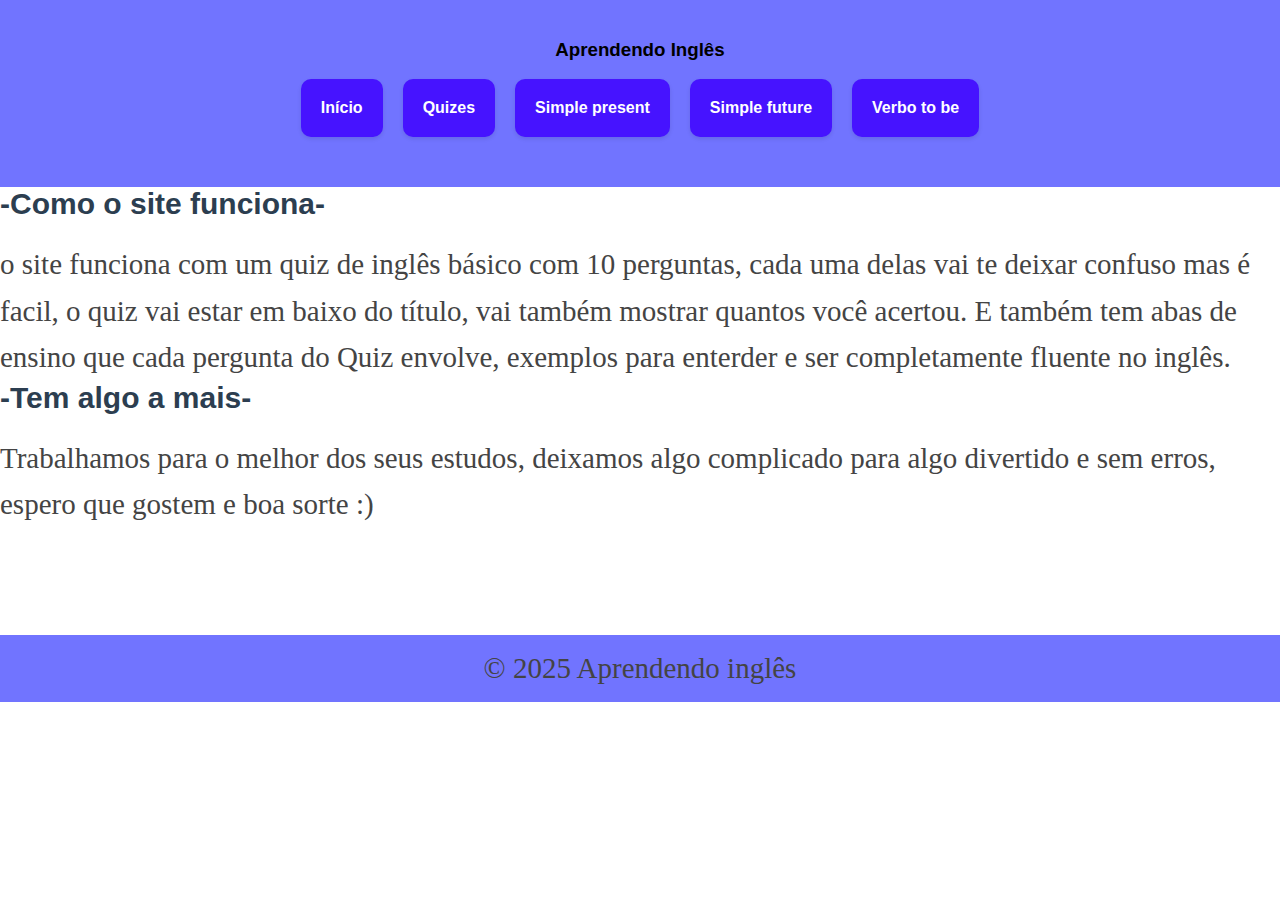
<file: public/index.html>
<!DOCTYPE html>
<html lang="pt-br">
<head>
  <meta charset="UTF-8" />
  <meta name="viewport" content="width=device-width, initial-scale=1.0"/>
  <title>Quiz de Inglês - Início</title>
  <link rel="stylesheet" href="css/styles.css" />
</head>
<body>
  <header>
    <div>
      <h3>Aprendendo Inglês</h3>
    </div>
    <nav>
      <ul>
        <li><a href="index.html">Início</a></li>
        <li><a href="quizes.html">Quizes</a></li>
        <li><a href="simplepresent.html">Simple present</a></li>
        <li><a href="simplefuture.html">Simple future</a></li>
        <li><a href="verbotobe.html">Verbo to be</a></li>
      </ul>
    </nav>
  </header>

  <div class="container">
    <h2>-Como o site funciona-</h2>
    <p>o site funciona com um quiz de inglês básico com 10 perguntas,
      cada uma delas vai te deixar confuso mas é facil, o quiz vai estar 
      em baixo do título, vai também mostrar quantos você acertou.
       E também tem abas de ensino que cada pergunta do Quiz envolve,
      exemplos para enterder e ser completamente fluente no inglês.
    </p>

    <h2>-Tem algo a mais-</h2>
    <p>Trabalhamos para o melhor dos seus estudos, deixamos algo
      complicado para algo divertido e sem erros, espero que gostem
      e boa sorte :)
    </p>
  </div>

<footer> 
  <p>&copy; 2025 Aprendendo inglês</p>
</footer>

</body>
</html>
</file>
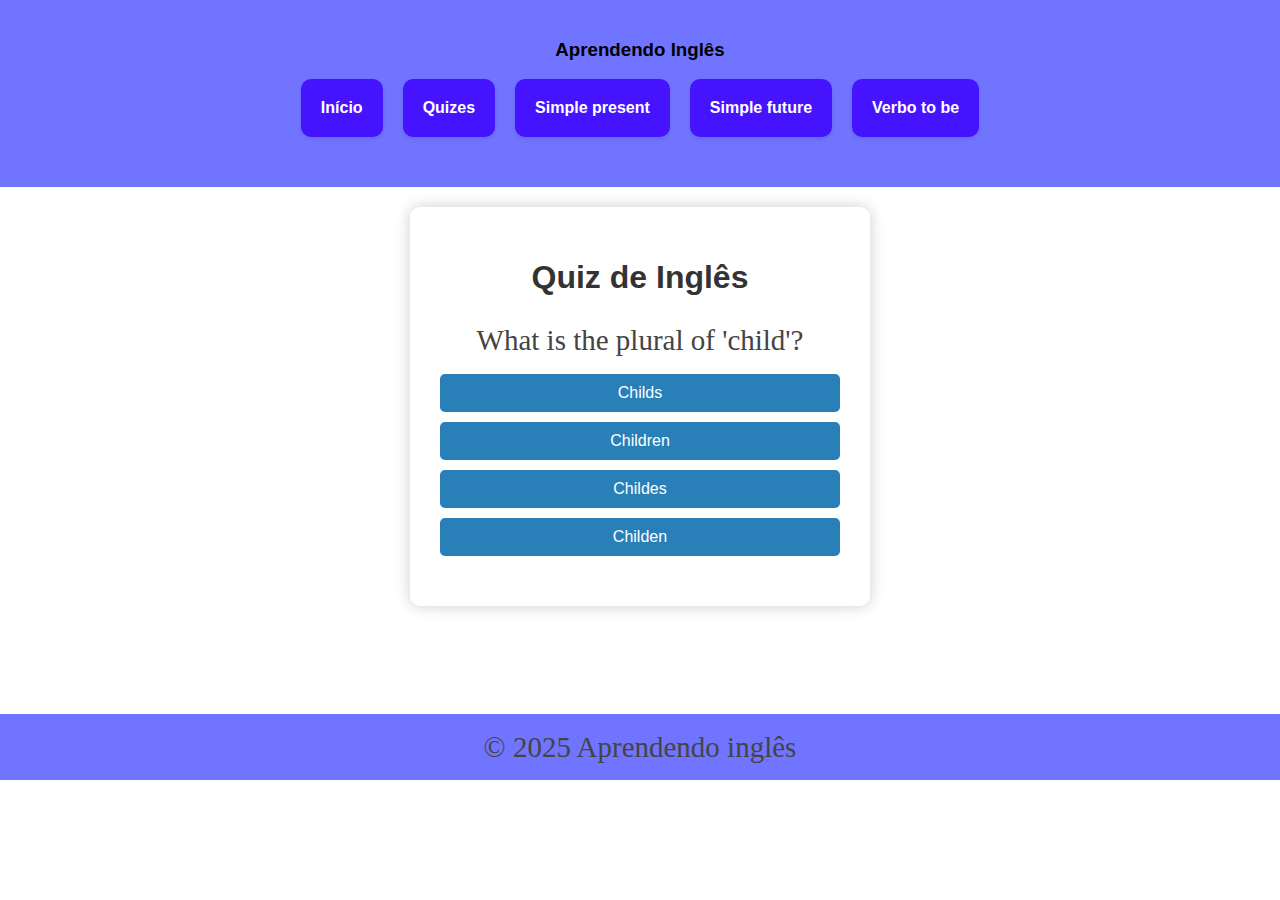
<file: public/quizes.html>
<!DOCTYPE html>
<html lang="pt-br">
<head>
  <meta charset="UTF-8" />
  <meta name="viewport" content="width=device-width, initial-scale=1.0" />
  <title>Quiz de Inglês</title>
  <link rel="stylesheet" href="css/styles.css">
 
</head>
<body>

    <header>
    <div>
      <h3>Aprendendo Inglês</h3>
    </div>
    <nav>
      <ul>
        <li><a href="index.html">Início</a></li>
        <li><a href="quizes.html">Quizes</a></li>
        <li><a href="simplepresent.html">Simple present</a></li>
        <li><a href="simplefuture.html">Simple future</a></li>
        <li><a href="verbotobe.html">Verbo to be</a></li>
      </ul>
    </nav>
  </header>

  <div class="quiz-container">
    <h1>Quiz de Inglês</h1>
    <div id="question-container">
      <p id="question">Carregando pergunta...</p>
      <div id="answer-buttons"></div>
    </div>
    <button id="next-btn">Próxima</button>
    <p id="result"></p>
  </div>

  <script>
    const questions = [
      {
        question: "What is the plural of 'child'?",
        answers: ["Childs", "Children", "Childes", "Childen"],
        correct: "Children"
      },
      {
        question: "Translate: 'Eu estou com fome'.",
        answers: ["I am hungry", "I have hungry", "I am angry", "I have hungry"],
        correct: "I am hungry"
      },
      {
        question: "Choose the correct form: 'She ___ a doctor.'",
        answers: ["is", "are", "am", "be"],
        correct: "is"
      },
      {
        question: "What color is the sky on a clear day?",
        answers: ["Green", "Yellow", "Blue", "Red"],
        correct: "Blue"
      },
      {
        question: "Which one is a fruit?",
        answers: ["Carrot", "Apple", "Lettuce", "Broccoli"],
        correct: "Apple"
      },
      {
        question: "Complete: 'I ___ to school every day.'",
        answers: ["go", "goes", "gone", "going"],
        correct: "go"
      },
      {
        question: "What is the opposite of 'big'?",
        answers: ["Tall", "Wide", "Small", "Heavy"],
        correct: "Small"
      },
      {
        question: "Translate: 'Qual é o seu nome?'",
        answers: ["Where are you from?", "What’s your name?", "How old are you?", "What do you do?"],
        correct: "What’s your name?"
      },
      {
        question: "Choose the correct option: 'They ___ playing soccer now.'",
        answers: ["is", "are", "am", "be"],
        correct: "are"
      },
      {
        question: "What is the correct translation of 'livro'?",
        answers: ["Book", "Table", "Pen", "Chair"],
        correct: "Book"
      }
    ];

    let currentQuestionIndex = 0;
    let score = 0;

    const questionElement = document.getElementById("question");
    const answerButtons = document.getElementById("answer-buttons");
    const nextButton = document.getElementById("next-btn");
    const resultElement = document.getElementById("result");

    function showQuestion() {
      resetState();
      const currentQuestion = questions[currentQuestionIndex];
      questionElement.textContent = currentQuestion.question;

      currentQuestion.answers.forEach(answer => {
        const button = document.createElement("button");
        button.textContent = answer;
        button.onclick = () => selectAnswer(answer);
        answerButtons.appendChild(button);
      });
    }

    function resetState() {
      nextButton.style.display = "none";
      answerButtons.innerHTML = "";
      resultElement.textContent = "";
    }

    function selectAnswer(selected) {
      const correct = questions[currentQuestionIndex].correct;
      if (selected === correct) {
        score++;
      }

      Array.from(answerButtons.children).forEach(button => {
        button.disabled = true;
        if (button.textContent === correct) {
          button.style.backgroundColor = "#2ecc71";
        } else if (button.textContent === selected) {
          button.style.backgroundColor = "#e74c3c";
        }
      });

      nextButton.style.display = "inline-block";
    }

    nextButton.addEventListener("click", () => {
      currentQuestionIndex++;
      if (currentQuestionIndex < questions.length) {
        showQuestion();
      } else {
        showResult();
      }
    });

    function showResult() {
      questionElement.textContent = "Quiz finalizado!";
      answerButtons.innerHTML = "";
      nextButton.style.display = "none";
      resultElement.textContent = `Você acertou ${score} de ${questions.length} questões.`;
    }

    showQuestion();
  </script>

<footer> 
  <p>&copy; 2025 Aprendendo inglês</p>
</footer>

</body>
</html>
</file>
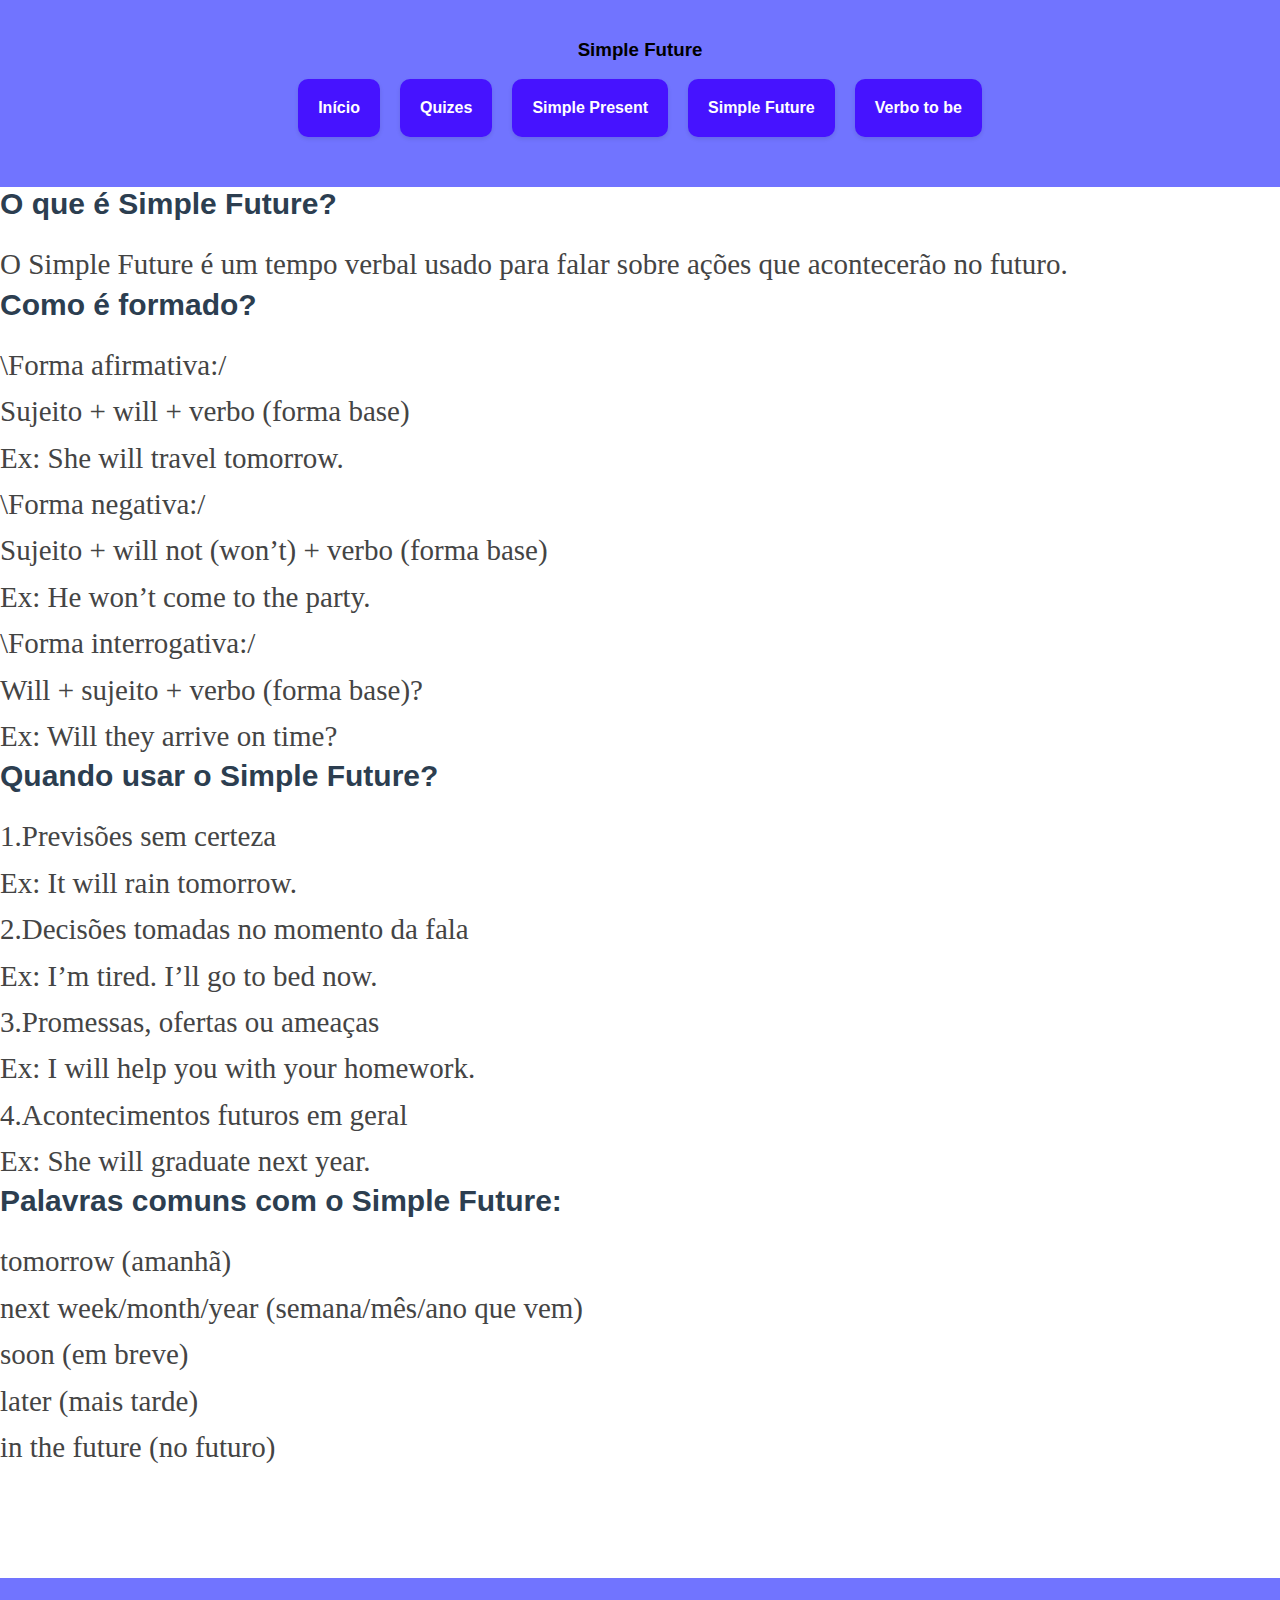
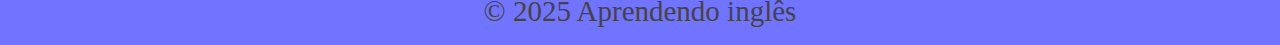
<file: public/simplefuture.html>
<!DOCTYPE html>
<html lang="pt-br">
<head>
  <meta charset="UTF-8" />
  <meta name="viewport" content="width=device-width, initial-scale=1.0"/>
  <title>Simple Future</title>
  <link rel="stylesheet" href="css/styles.css"/>
</head>
<body>
  <header>
    <div>
      <h3>Simple Future</h3>
    </div>
    <nav>
      <ul>
        <li><a href="index.html">Início</a></li>
        <li><a href="quizes.html">Quizes</a></li>
        <li><a href="simplepresent.html">Simple Present</a></li>
        <li><a href="simplefuture.html">Simple Future</a></li>
        <li><a href="verbotobe.html">Verbo to be</a></li>
      </ul>
    </nav>
  </header>

<h2> O que é Simple Future?</h2>
<p>O Simple Future é um tempo verbal usado para falar sobre ações que acontecerão no futuro.</p>

  <h2>Como é formado?</h2>

  <p>  \Forma afirmativa:/ </p>
<p>Sujeito + will + verbo (forma base)</p>
<p>Ex: She will travel tomorrow.</p>

  <p>\Forma negativa:/</p>
<p>Sujeito + will not (won’t) + verbo (forma base)</p>
<p>Ex: He won’t come to the party.</p>

 <p> \Forma interrogativa:/</p>
<p>Will + sujeito + verbo (forma base)?</p>
<p>Ex: Will they arrive on time?</p>

<h2>Quando usar o Simple Future?</h2>

<p>1.Previsões sem certeza</p>
<P>Ex: It will rain tomorrow.</P>
<p>2.Decisões tomadas no momento da fala</p>
<p>Ex: I’m tired. I’ll go to bed now.</p>

<p>3.Promessas, ofertas ou ameaças</p>
<p>Ex: I will help you with your homework.</p>

<p>4.Acontecimentos futuros em geral</p>
<p>Ex: She will graduate next year.</p>

<h2>Palavras comuns com o Simple Future:</h2>
<p>tomorrow (amanhã)</p>

<p>next week/month/year (semana/mês/ano que vem)</p>

<p>soon (em breve)</p>

<p>later (mais tarde)</p>

<p>in the future (no futuro)</p>


<footer> 
  <p>&copy; 2025 Aprendendo inglês</p>
</footer>


</body>
</html>
</file>
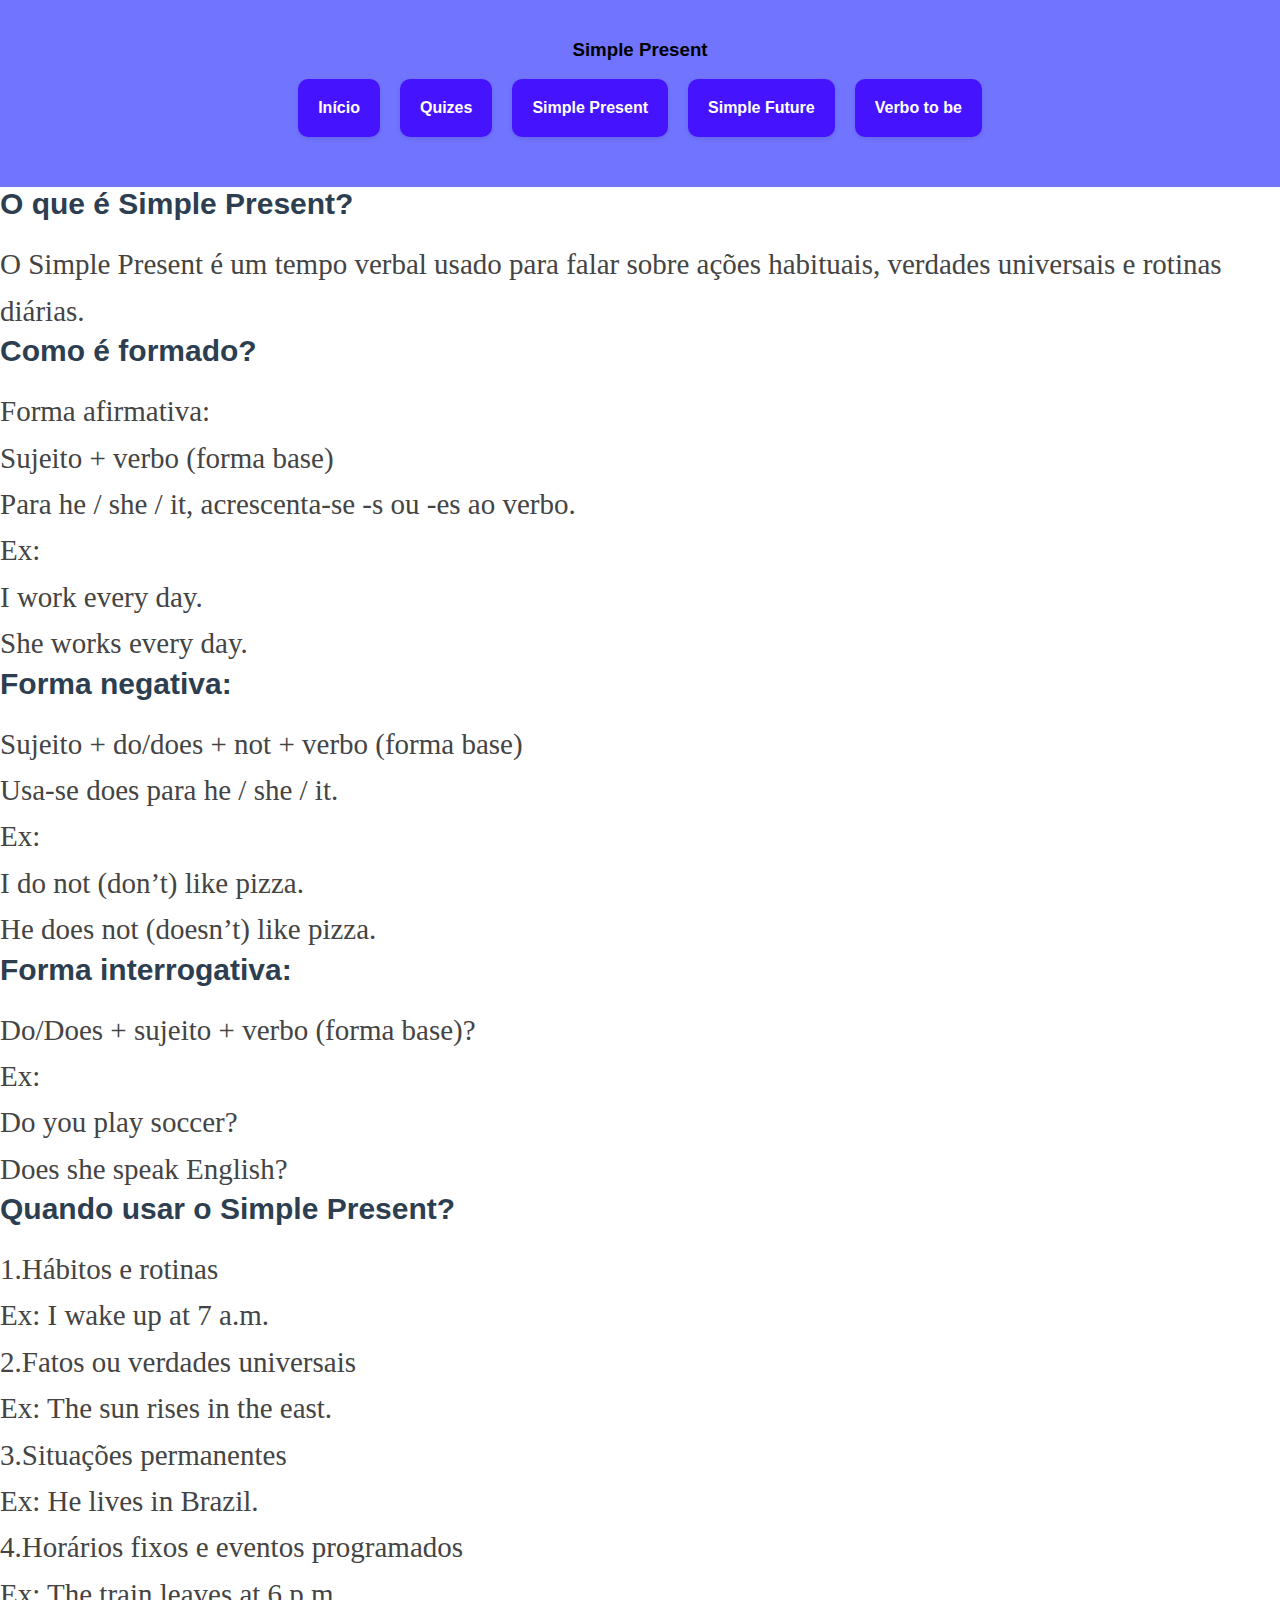
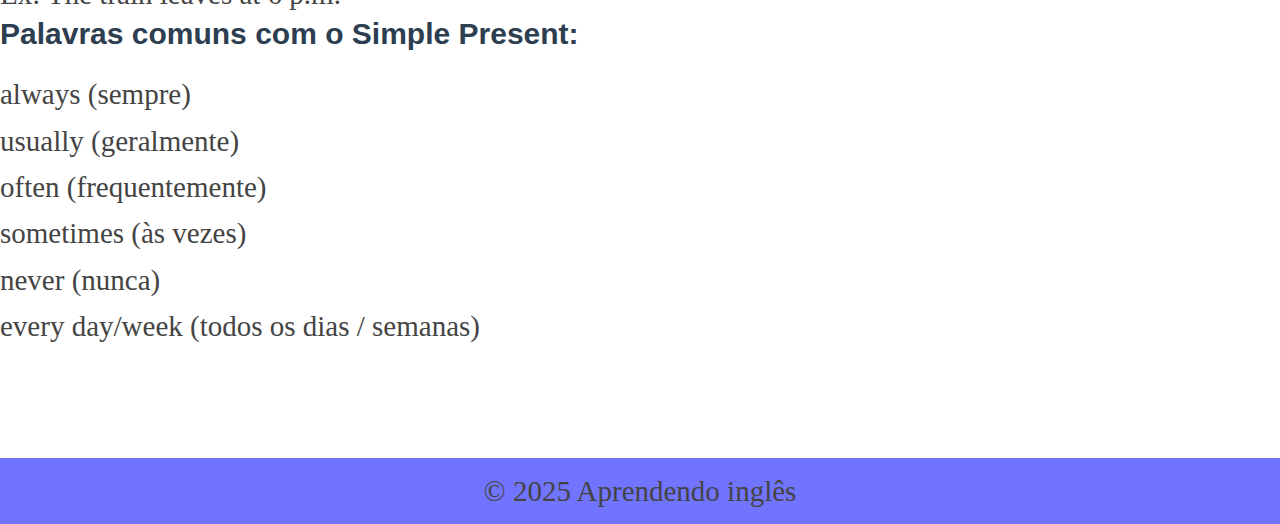
<file: public/simplepresent.html>
<!DOCTYPE html>
<html lang="pt-br">
<head>
  <meta charset="UTF-8" />
  <meta name="viewport" content="width=device-width, initial-scale=1.0"/>
  <title>Simple Present</title>
  <link rel="stylesheet" href="css/styles.css"/>
</head>
<body>
  <header>
    <div>
      <h3>Simple Present</h3>
    </div>
    <nav>
      <ul>
        <li><a href="index.html">Início</a></li>
        <li><a href="quizes.html">Quizes</a></li>
        <li><a href="simplepresent.html">Simple Present</a></li>
        <li><a href="simplefuture.html">Simple Future</a></li>
        <li><a href="verbotobe.html">Verbo to be</a></li>
      </ul>
    </nav>
  </header>

<h2> O que é Simple Present?</h2>
<p>O Simple Present é um tempo verbal usado para falar sobre ações habituais, verdades universais e rotinas diárias.</p>

<h2> Como é formado?</h2>
<P> Forma afirmativa:</p>
<p>Sujeito + verbo (forma base)</p>

 <p>Para he / she / it, acrescenta-se -s ou -es ao verbo.</p>

<p>Ex:</p>
<p>I work every day.</P>

<p>She works every day.</P>

  <h2> Forma negativa:</h2>
  <p>Sujeito + do/does + not + verbo (forma base)</p>

<p>Usa-se does para he / she / it.</p>

<p>Ex:</p>

<p>I do not (don’t) like pizza.</p>

<p>He does not (doesn’t) like pizza.</p>

<h2> Forma interrogativa:</h2>
<p>Do/Does + sujeito + verbo (forma base)?</p>

<p>Ex:</p>

<p>Do you play soccer?</p>

<p>Does she speak English?</p>

<h2>Quando usar o Simple Present?</h2>
<p>1.Hábitos e rotinas</p>
<p>Ex: I wake up at 7 a.m.</p>

<p>2.Fatos ou verdades universais</p>
<p>Ex: The sun rises in the east.</p>

<p>3.Situações permanentes</p>
<p>Ex: He lives in Brazil.</p>

<p>4.Horários fixos e eventos programados</p>
<p>Ex: The train leaves at 6 p.m.</p>

<h2> Palavras comuns com o Simple Present:</h2>
<p>always (sempre)</p>

<p>usually (geralmente)</p>

<p>often (frequentemente)</p>

<p>sometimes (às vezes)</p>

<p>never (nunca)</p>

<p>every day/week (todos os dias / semanas)</p>

<footer> 
  <p>&copy; 2025 Aprendendo inglês</p>
</footer>


</body>
</html>
</file>
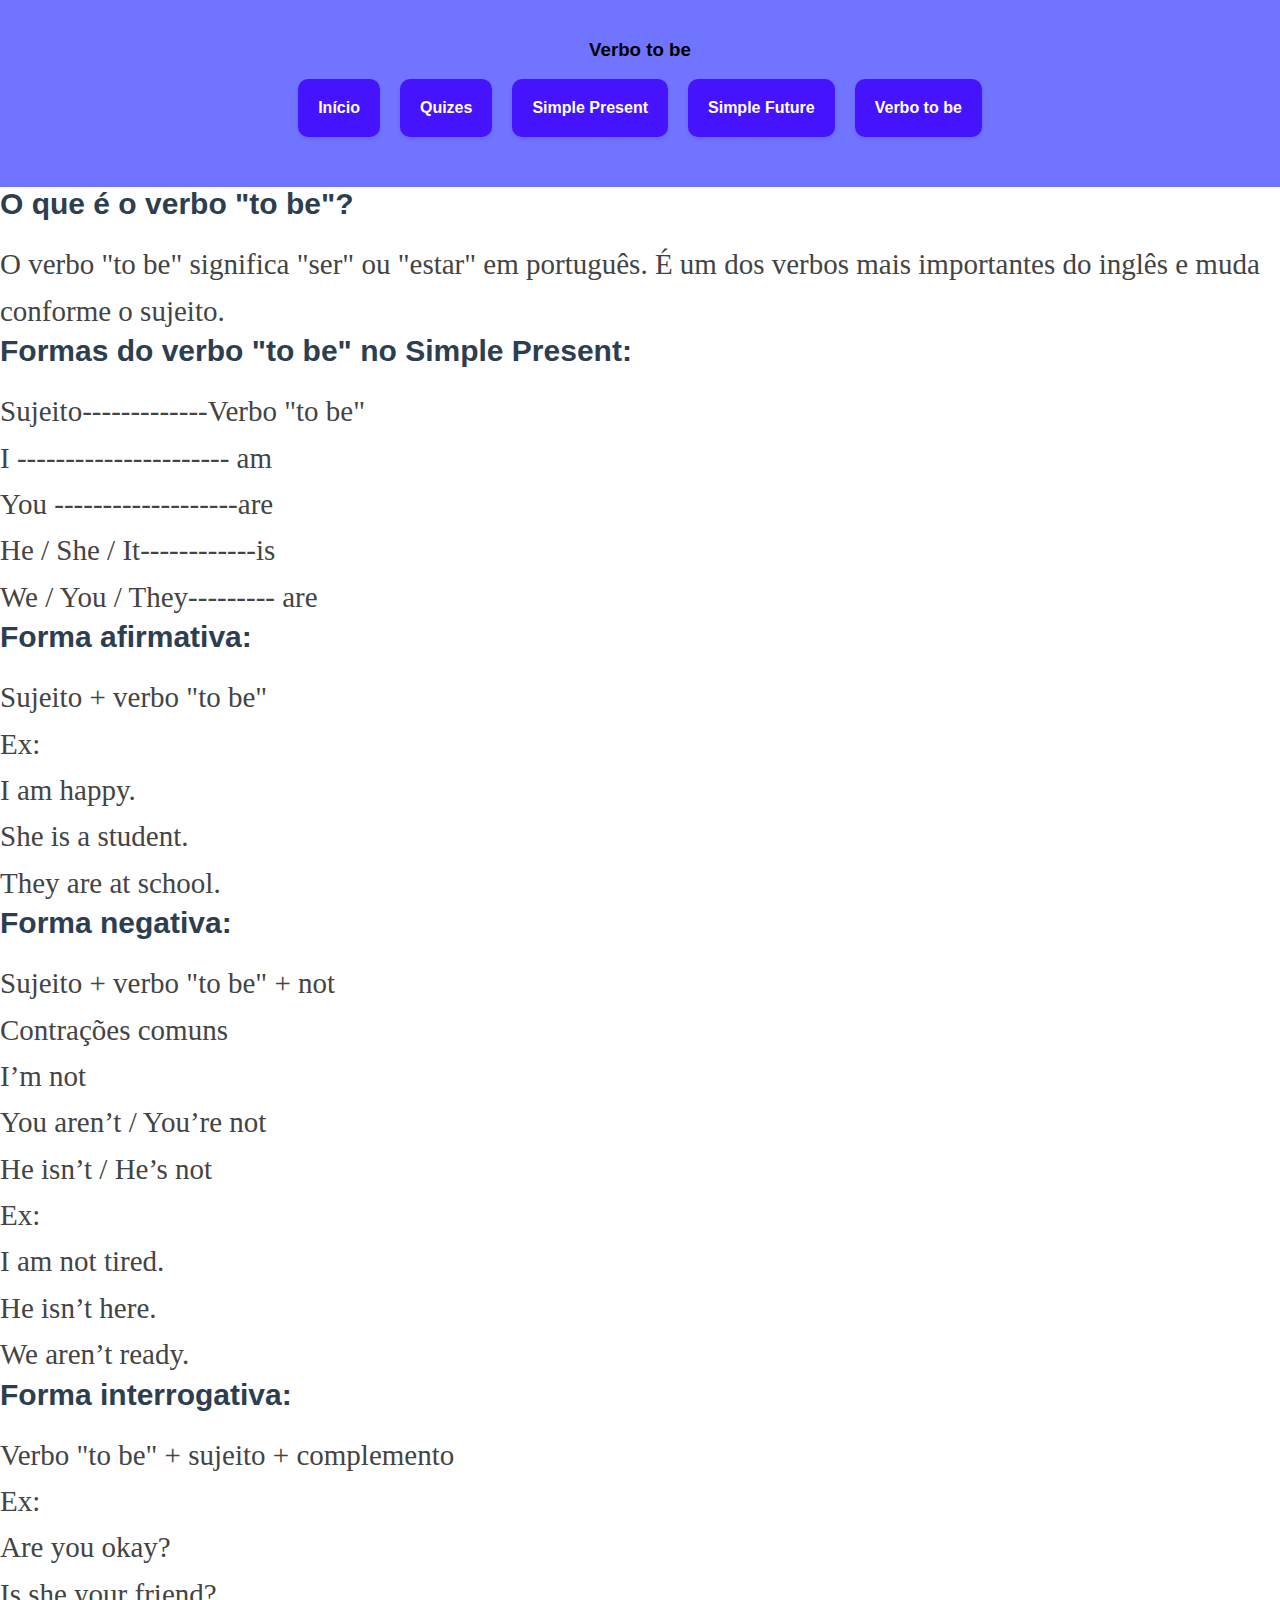
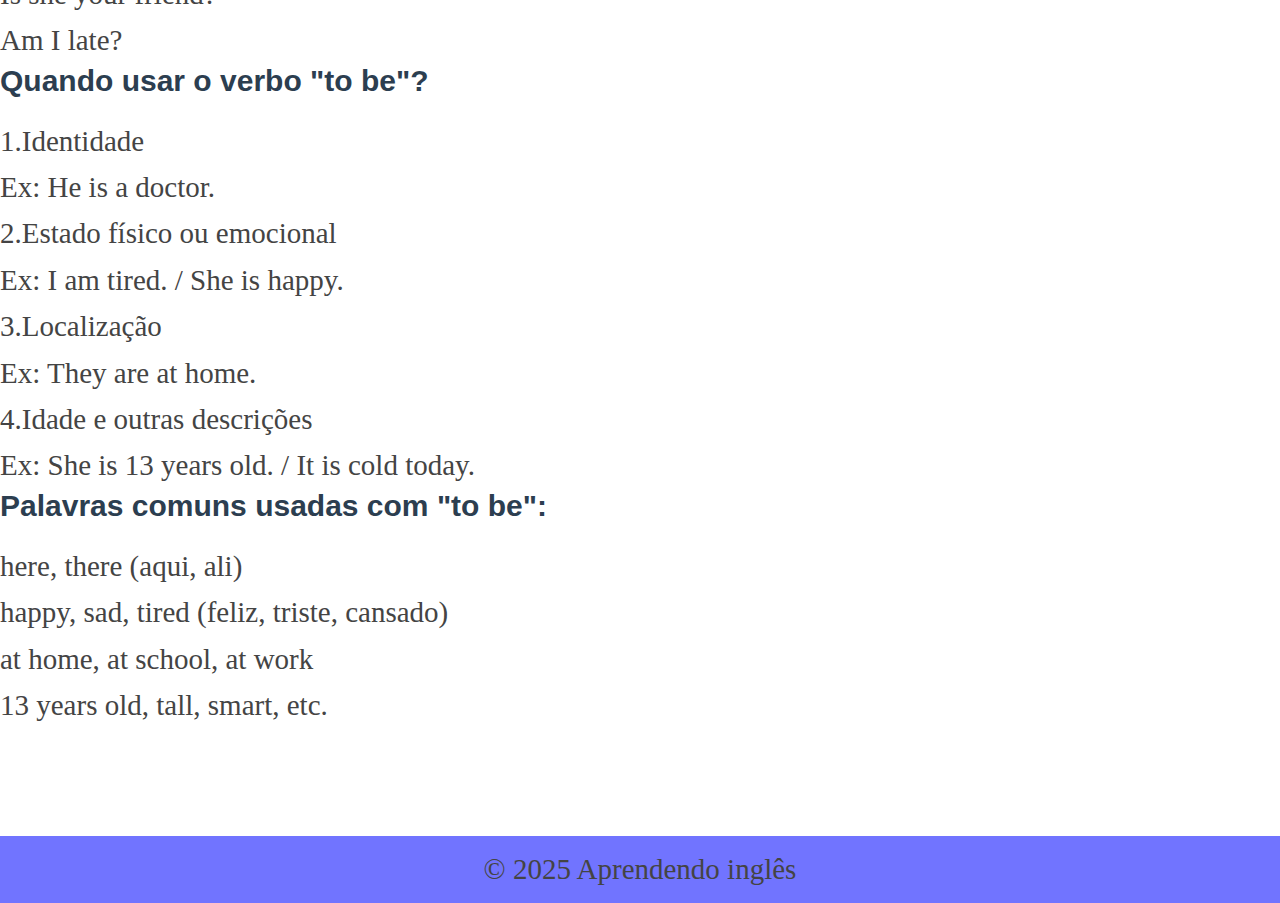
<file: public/verbotobe.html>
<!DOCTYPE html>
<html lang="pt-br">
<head>
  <meta charset="UTF-8" />
  <meta name="viewport" content="width=device-width, initial-scale=1.0"/>
  <title>Verbo to be</title>
  <link rel="stylesheet" href="css/styles.css"/>
</head>
<body>
  <header>
    <div>
      <h3>Verbo to be</h3>
    </div>
    <nav>
      <ul>
        <li><a href="index.html">Início</a></li>
        <li><a href="quizes.html">Quizes</a></li>
        <li><a href="simplepresent.html">Simple Present</a></li>
        <li><a href="simplefuture.html">Simple Future</a></li>
        <li><a href="verbotobe.html">Verbo to be</a></li>
      </ul>
    </nav>
  </header>

  <h2>O que é o verbo "to be"?</h2>
  <p>O verbo "to be" significa "ser" ou "estar" em português.
É um dos verbos mais importantes do inglês e muda conforme o sujeito.</p>

<h2> Formas do verbo "to be" no Simple Present:</h2>

<p>Sujeito-------------Verbo "to be"</p>
<p>I ---------------------- am</p>
<p>You	 -------------------are</p>
<p>He / She / It------------is</p>
<p>We / You / They--------- are</p>

<h2> Forma afirmativa:</h2>
<p>Sujeito + verbo "to be"</p>

<P>Ex:</p>

<p>I am happy.</p>

<p>She is a student.</p>

<p>They are at school.</p>

<h2> Forma negativa:</h2>

<p>Sujeito + verbo "to be" + not</p>

<p>Contrações comuns</p>

<p>I’m not</p>

<p>You aren’t / You’re not</p>

<p>He isn’t / He’s not</p>

<p>Ex:</p>

<p>I am not tired.</p>

<p>He isn’t here.</p>

<p>We aren’t ready.</p>

<h2> Forma interrogativa:</h2>
<p>Verbo "to be" + sujeito + complemento</p>

<p>Ex:</p>

<p>Are you okay?</p>

<p>Is she your friend?</p>

<p>Am I late?</p>

<h2>Quando usar o verbo "to be"?</h2>
<p>1.Identidade</p>
<p>Ex: He is a doctor.</p>

<p>2.Estado físico ou emocional</p>
<p>Ex: I am tired. / She is happy.</p>

<p>3.Localização</p>
<p>Ex: They are at home.</p>

<p>4.Idade e outras descrições</p>
<p>Ex: She is 13 years old. / It is cold today.</p>

<h2> Palavras comuns usadas com "to be":</h2>
<p>here, there (aqui, ali)</p>

<p>happy, sad, tired (feliz, triste, cansado)</p>

<p>at home, at school, at work</p>

<p>13 years old, tall, smart, etc.</p>

<footer> 
  <p>&copy; 2025 Aprendendo inglês</p>
</footer>

</body>
</html>
</file>
<file: public/css/styles.css>
body {
  font-family: Arial, sans-serif;
  margin: 0;
  padding: 0;
  background-color: #ffffff;
  color: #333;
}

header {
  background-color: #7174ff;
  color: black;
  padding: 20px;
  text-align: center;
}

nav ul {
  list-style: none;
  padding: 0;
  display: flex;
  justify-content: center;
  gap: 20px;
}

nav a {
  color: white;
  text-decoration: none;
  font-weight: bold;
}

main {
  padding: 20px;
}

section {
  background-color: #95b5f2;
  padding: 20px;
  margin-bottom: 20px;
  border-radius: 8px;
  box-shadow: 0 0 10px rgba(0,0,0,0.1);
}

footer {
  background-color:  #7174ff;
  color: white;
  text-align: center;
  padding: 10px 0;
  margin-top: 108px
}


ul {
      list-style-type: none; /* Remove os marcadores */
      padding: 0;
      max-width: 700px;
      margin: 0 auto;
    }

    li {
      margin-bottom: 30px;
      background-color: #4613ff;
      padding: 20px;
      border-radius: 10px;
      box-shadow: 0 2px 4px rgba(0,0,0,0.1);
    }

    h2 {
      font-family: Arial, sans-serif;
      font-size: 30px;
      color: #2c3e50;
      margin: 0 0 20px 0;
    }

    p {
      font-family: Georgia, serif;
      font-size: 29px;
      color: #444;
      line-height: 1.6;
      margin: 0;
    }

    
.quiz-container {
      background: white;
      padding: 30px;
      border-radius: 10px;
      box-shadow: 0 0 15px rgba(0,0,0,0.2);
      width: 400px;
      text-align: center;
      margin: 20px auto;
    }

    button {
      margin-top: 20px;
      padding: 10px 20px;
      background: #2980b9;
      color: white;
      border: none;
      border-radius: 5px;
      cursor: pointer;
      font-size: 16px;
    }

    button:hover {
      background: #1f5e87;
    }

    #answer-buttons button {
      display: block;
      margin: 10px auto;
      width: 100%;
    }

    #result {
      margin-top: 20px;
      font-weight: bold;
      font-size: 18px;
    }
</file>
